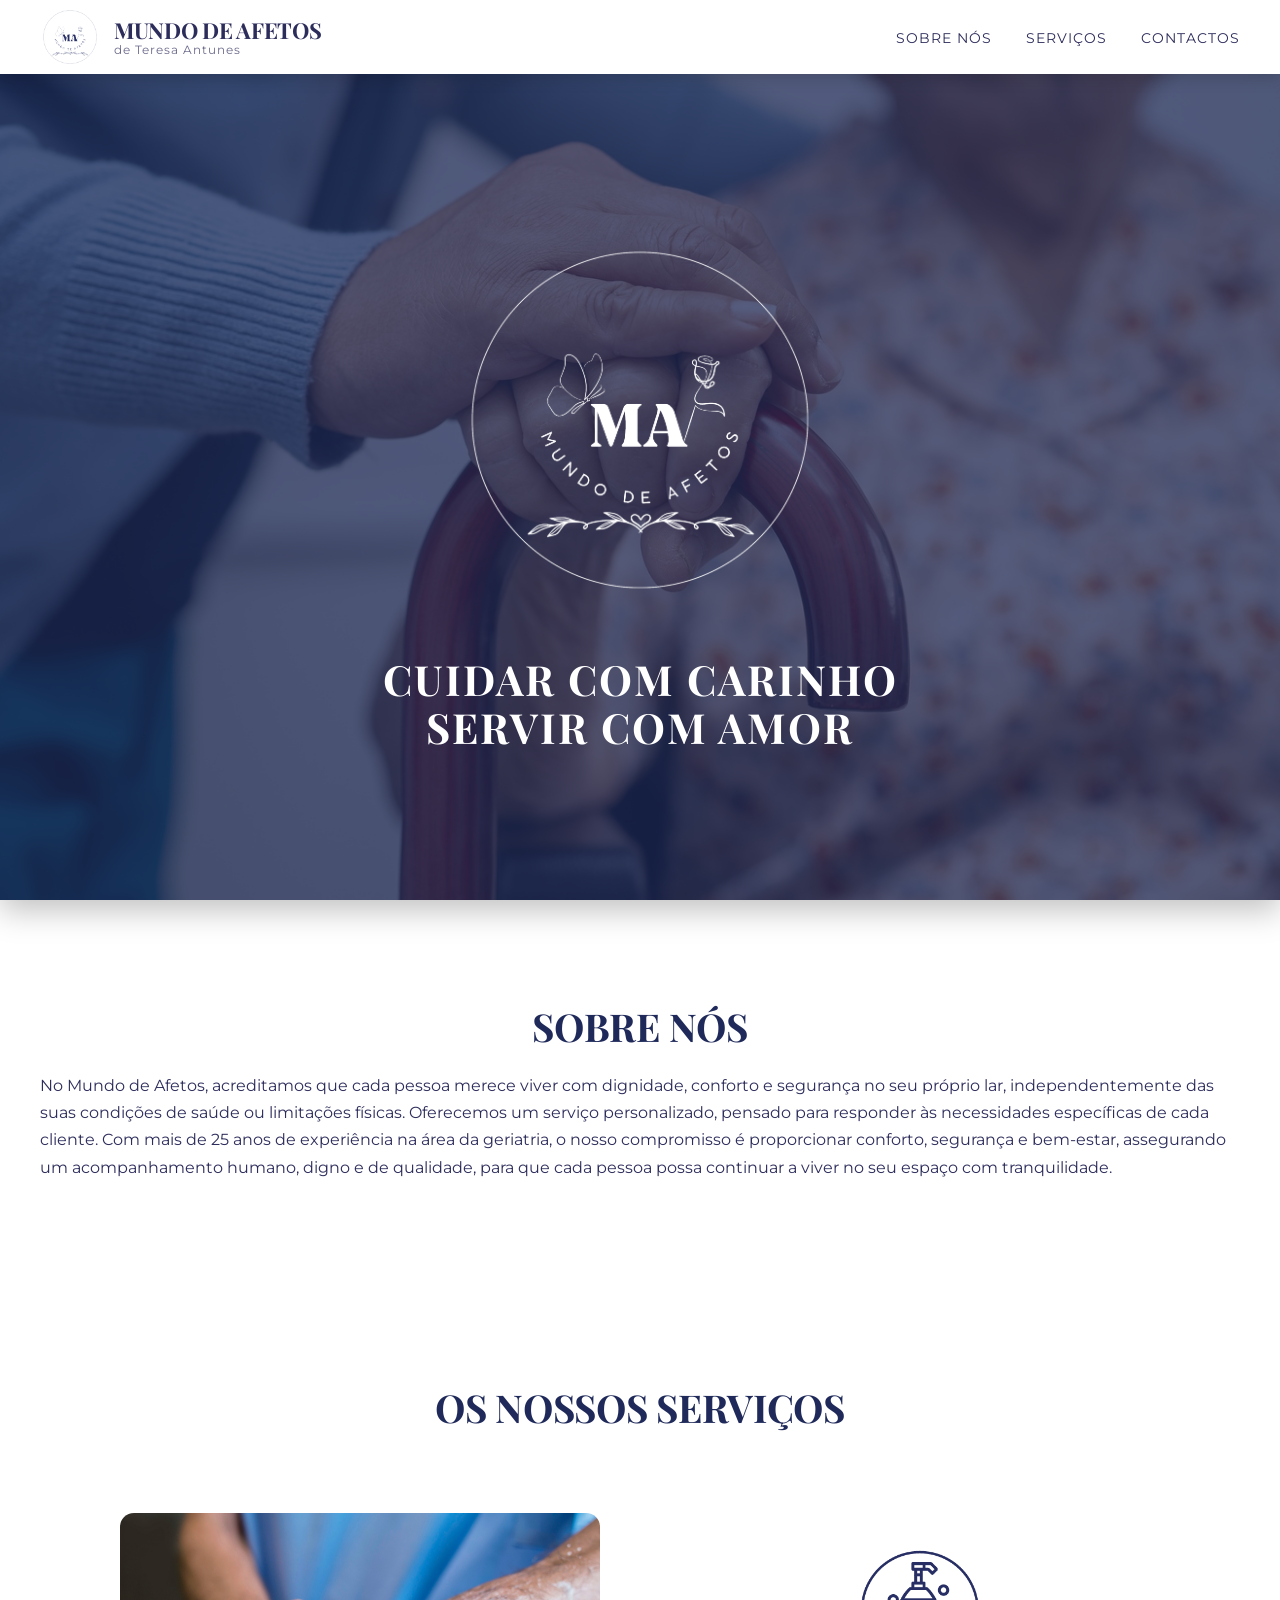
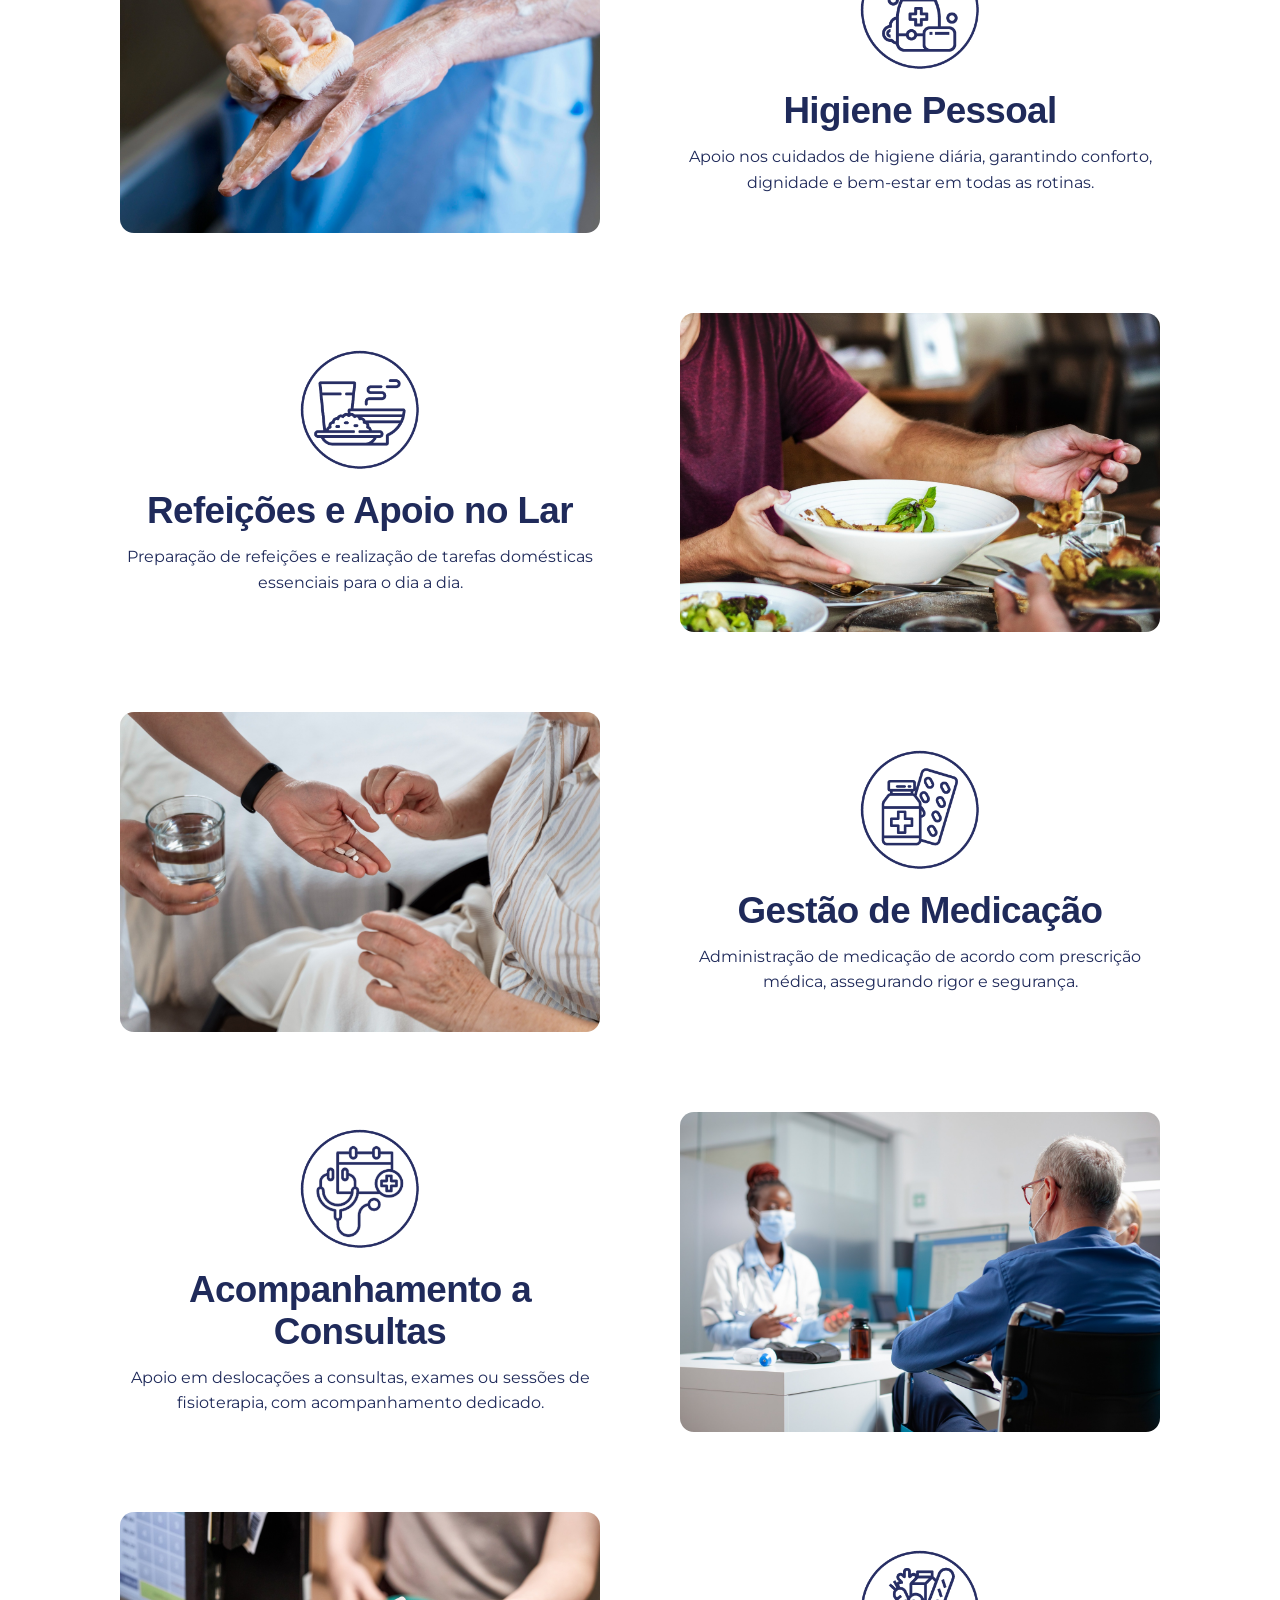
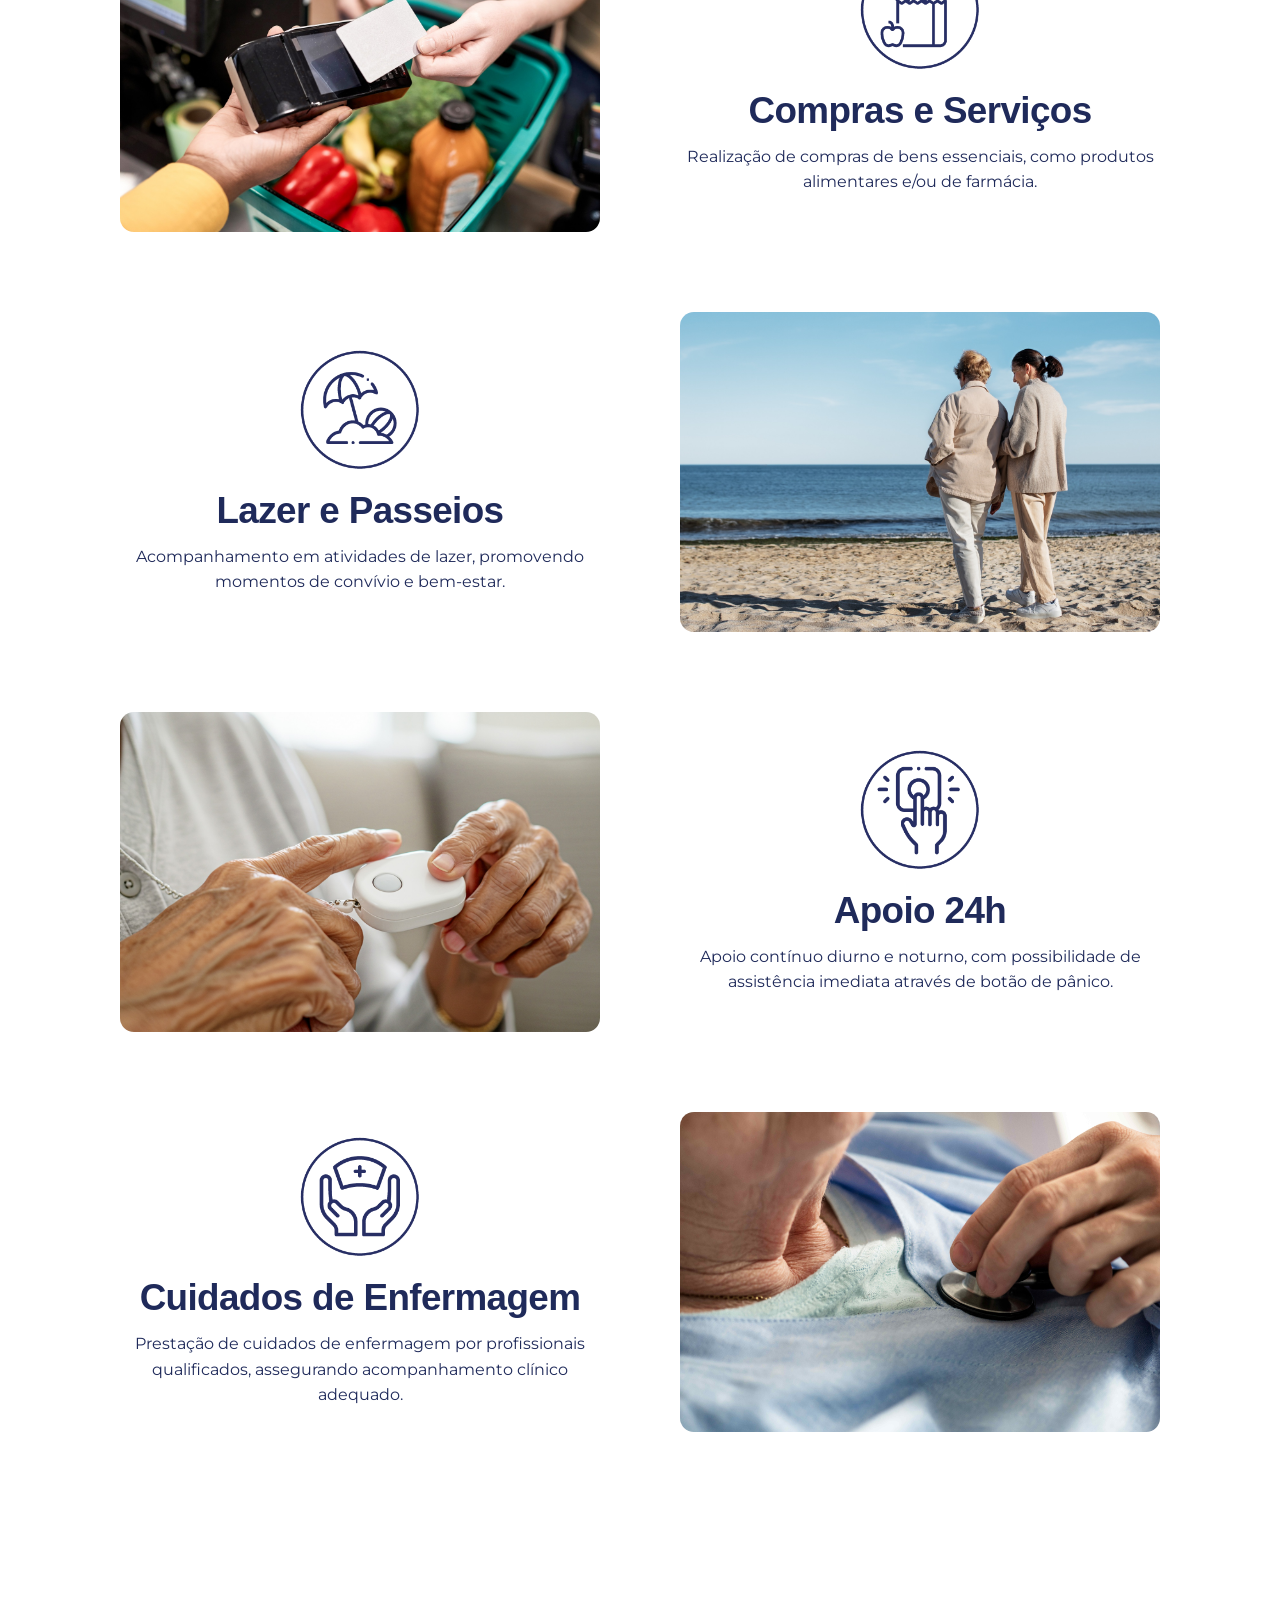
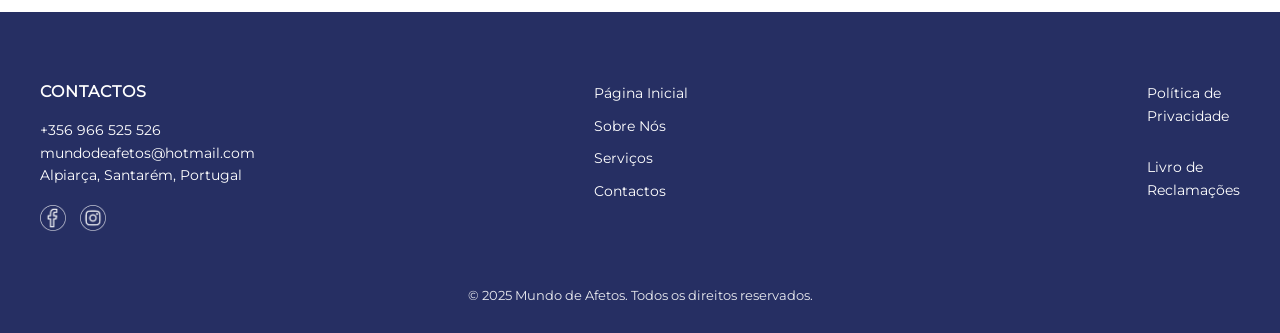
<file: index.html>
<!doctype html>
<html lang="pt">
  <head>
    <meta charset="UTF-8" />
    <meta name="viewport" content="width=device-width, initial-scale=1.0" />
    <title>Mundo de Afetos</title>
    <link rel="icon" href="assets/icons/favicon.png">
    <link rel="stylesheet" href="style.css" />
  </head>
  <body>
    <div id="top"></div>

    <!-- topbar -->
    <header class="topbar">
      <div class="container">
        <a href="#top" class="brand">
          <img src="assets/Logotipo.png" alt="Mundo de Afetos" class="brand-logo" />

          <div class="brand-text">
            <span class="brand-title">MUNDO DE AFETOS</span>
            <span class="brand-subtitle">de Teresa Antunes</span>
          </div>
        </a>

        <nav class="menu">
          <a href="#sobre">Sobre Nós</a>
          <a href="#servicos">Serviços</a>
          <a href="#contactos">Contactos</a>
        </nav>

        <div class="hamburger" onclick="openMenu()">
          ☰
        </div>
      </div>
    </header>

    <!-- hero -->
    <section class="hero">
      <div class="overlay"></div>

      <div class="hero-content">
        <img src="assets/Logotipo Alternativo.png" alt="Mundo de Afetos" class="hero-logo" />
        <h1>
          CUIDAR COM CARINHO<br />
          SERVIR COM AMOR
        </h1>
      </div>
    </section>

    <!-- about -->
    <section id="sobre" class="about">
      <div class="about-container">
        <div class="about-text">
          <h2>SOBRE NÓS</h2>
          <p>
            No Mundo de Afetos, acreditamos que cada pessoa merece viver com dignidade, conforto e segurança no seu
            próprio lar, independentemente das suas condições de saúde ou limitações físicas. Oferecemos um serviço
            personalizado, pensado para responder às necessidades específicas de cada cliente. Com mais de 25 anos de
            experiência na área da geriatria, o nosso compromisso é proporcionar conforto, segurança e bem-estar,
            assegurando um acompanhamento humano, digno e de qualidade, para que cada pessoa possa continuar a viver no
            seu espaço com tranquilidade.
          </p>
        </div>
      </div>
    </section>

    <section id="servicos" class="services-section">
      <h2 class="section-title">OS NOSSOS SERVIÇOS</h2>

      <div class="services-grid">
        <!-- serv1 -->
        <div class="service-item">
          <div class="service-image">
            <img src="assets/images/higiene.jpg" alt="Serviço 1" />
          </div>

          <div class="service-content">
            <img src="assets/icons/icon_HIGIENE.png" alt="" class="service-icon" />
            <h3>Higiene Pessoal</h3>
            <p>Apoio nos cuidados de higiene diária, garantindo conforto, dignidade e bem-estar em todas as rotinas.</p>
          </div>
        </div>

        <!-- serv2 (invertido) -->
        <div class="service-item reverse">
          <div class="service-image">
            <img src="assets/images/comida.jpg" alt="Serviço 2" />
          </div>

          <div class="service-content">
            <img src="assets/icons/icon_REFEICOES.png" alt="" class="service-icon" />
            <h3>Refeições e Apoio no Lar</h3>
            <p>Preparação de refeições e realização de tarefas domésticas essenciais para o dia a dia.</p>
          </div>
        </div>

        <!-- serv3 -->
        <div class="service-item">
          <div class="service-image">
            <img src="assets/images/medicacao.jpg" alt="Serviço 3" />
          </div>

          <div class="service-content">
            <img src="assets/icons/icon_MEDICACAO.png" alt="" class="service-icon" />
            <h3>Gestão de Medicação</h3>
            <p>Administração de medicação de acordo com prescrição médica, assegurando rigor e segurança.</p>
          </div>
        </div>

        <!-- serv4 (invertido) -->
        <div class="service-item reverse">
          <div class="service-image">
            <img src="assets/images/consulta.jpg" alt="Serviço 2" />
          </div>

          <div class="service-content">
            <img src="assets/icons/icon_CONSULTAS.png" alt="" class="service-icon" />
            <h3>Acompanhamento a Consultas</h3>
            <p>Apoio em deslocações a consultas, exames ou sessões de fisioterapia, com acompanhamento dedicado.</p>
          </div>
        </div>

        <!-- serv5 -->
        <div class="service-item">
          <div class="service-image">
            <img src="assets/images/compras.jpg" alt="Serviço 1" />
          </div>

          <div class="service-content">
            <img src="assets/icons/icon_COMPRAS.png" alt="" class="service-icon" />
            <h3>Compras e Serviços</h3>
            <p>Realização de compras de bens essenciais, como produtos alimentares e/ou de farmácia.</p>
          </div>
        </div>

        <!-- serv6 (invertido) -->
        <div class="service-item reverse">
          <div class="service-image">
            <img src="assets/images/praia.jpg" alt="Serviço 2" />
          </div>

          <div class="service-content">
            <img src="assets/icons/icon_LAZER.png" alt="" class="service-icon" />
            <h3>Lazer e Passeios</h3>
            <p>Acompanhamento em atividades de lazer, promovendo momentos de convívio e bem-estar.</p>
          </div>
        </div>

        <!-- serv7 -->
        <div class="service-item">
          <div class="service-image">
            <img src="assets/images/botao_panico.jpg" alt="Serviço 3" />
          </div>

          <div class="service-content">
            <img src="assets/icons/icon_24H.png" alt="" class="service-icon" />
            <h3>Apoio 24h</h3>
            <p>Apoio contínuo diurno e noturno, com possibilidade de assistência imediata através de botão de pânico.</p>
          </div>
        </div>

        <!-- serv8 (invertido) -->
        <div class="service-item reverse">
          <div class="service-image">
            <img src="assets/images/enfermagem.jpg" alt="Serviço 2" />
          </div>

          <div class="service-content">
            <img src="assets/icons/icon_ENFERMAGEM.png" alt="" class="service-icon" />
            <h3>Cuidados de Enfermagem</h3>
            <p>
              Prestação de cuidados de enfermagem por profissionais qualificados, assegurando acompanhamento clínico
              adequado.
            </p>
          </div>
        </div>
      </div>
    </section>
    

    <!-- footer -->
    <footer id="contactos" class="site-footer">
      <div class="footer-container">
        <!-- contactos -->
        <div class="footer-col">
          <h4>CONTACTOS</h4>
          <p>
            +356 966 525 526<br />
            mundodeafetos@hotmail.com<br />
            Alpiarça, Santarém, Portugal
          </p>

          <div class="footer-socials">
            <a href="#" aria-label="Facebook">
              <img src="assets/icons/icon_FACEBOOK.png" alt="Facebook" />
            </a>
            <a href="#" aria-label="Instagram">
              <img src="assets/icons/icon_INSTAGRAM.png" alt="Instagram" />
            </a>
          </div>
        </div>

        <!-- nav -->
        <div class="footer-col">
          <ul>
            <li><a href="#top">Página Inicial</a></li>
            <li><a href="#sobre">Sobre Nós</a></li>
            <li><a href="#servicos">Serviços</a></li>
            <li><a href="#contactos">Contactos</a></li>
          </ul>
        </div>

        <!-- legal -->
        <div class="footer-col">
          <ul class="footer-legal">
            <li><a href="politica-privacidade.html">Política de Privacidade</a></li>
            <li>
              <br />
              <a href="https://www.livroreclamacoes.pt/Inicio/" target="_blank" rel="noopener">
                Livro de Reclamações
              </a>
            </li>
          </ul>
        </div>
      </div>

      <!-- info -->
      <div class="footer-bottom">
        <p>© 2025 Mundo de Afetos. Todos os direitos reservados.<br /></p>
      </div>
    </footer>
    
    <div id="sideMenu" class="side-menu">
      <div class="close-btn" onclick="closeMenu()">✕</div>

      <a href="#sobre" onclick="closeMenu()">Sobre Nós</a>
      <a href="#servicos" onclick="closeMenu()">Serviços</a>
      <a href="#contactos" onclick="closeMenu()">Contactos</a>
    </div>
    
    <script>
      function openMenu() {
        document.getElementById("sideMenu").style.right = "0";
      }

      function closeMenu() {
        document.getElementById("sideMenu").style.right = "-300px";
      }
    </script>
  </body>
</html>
</file>
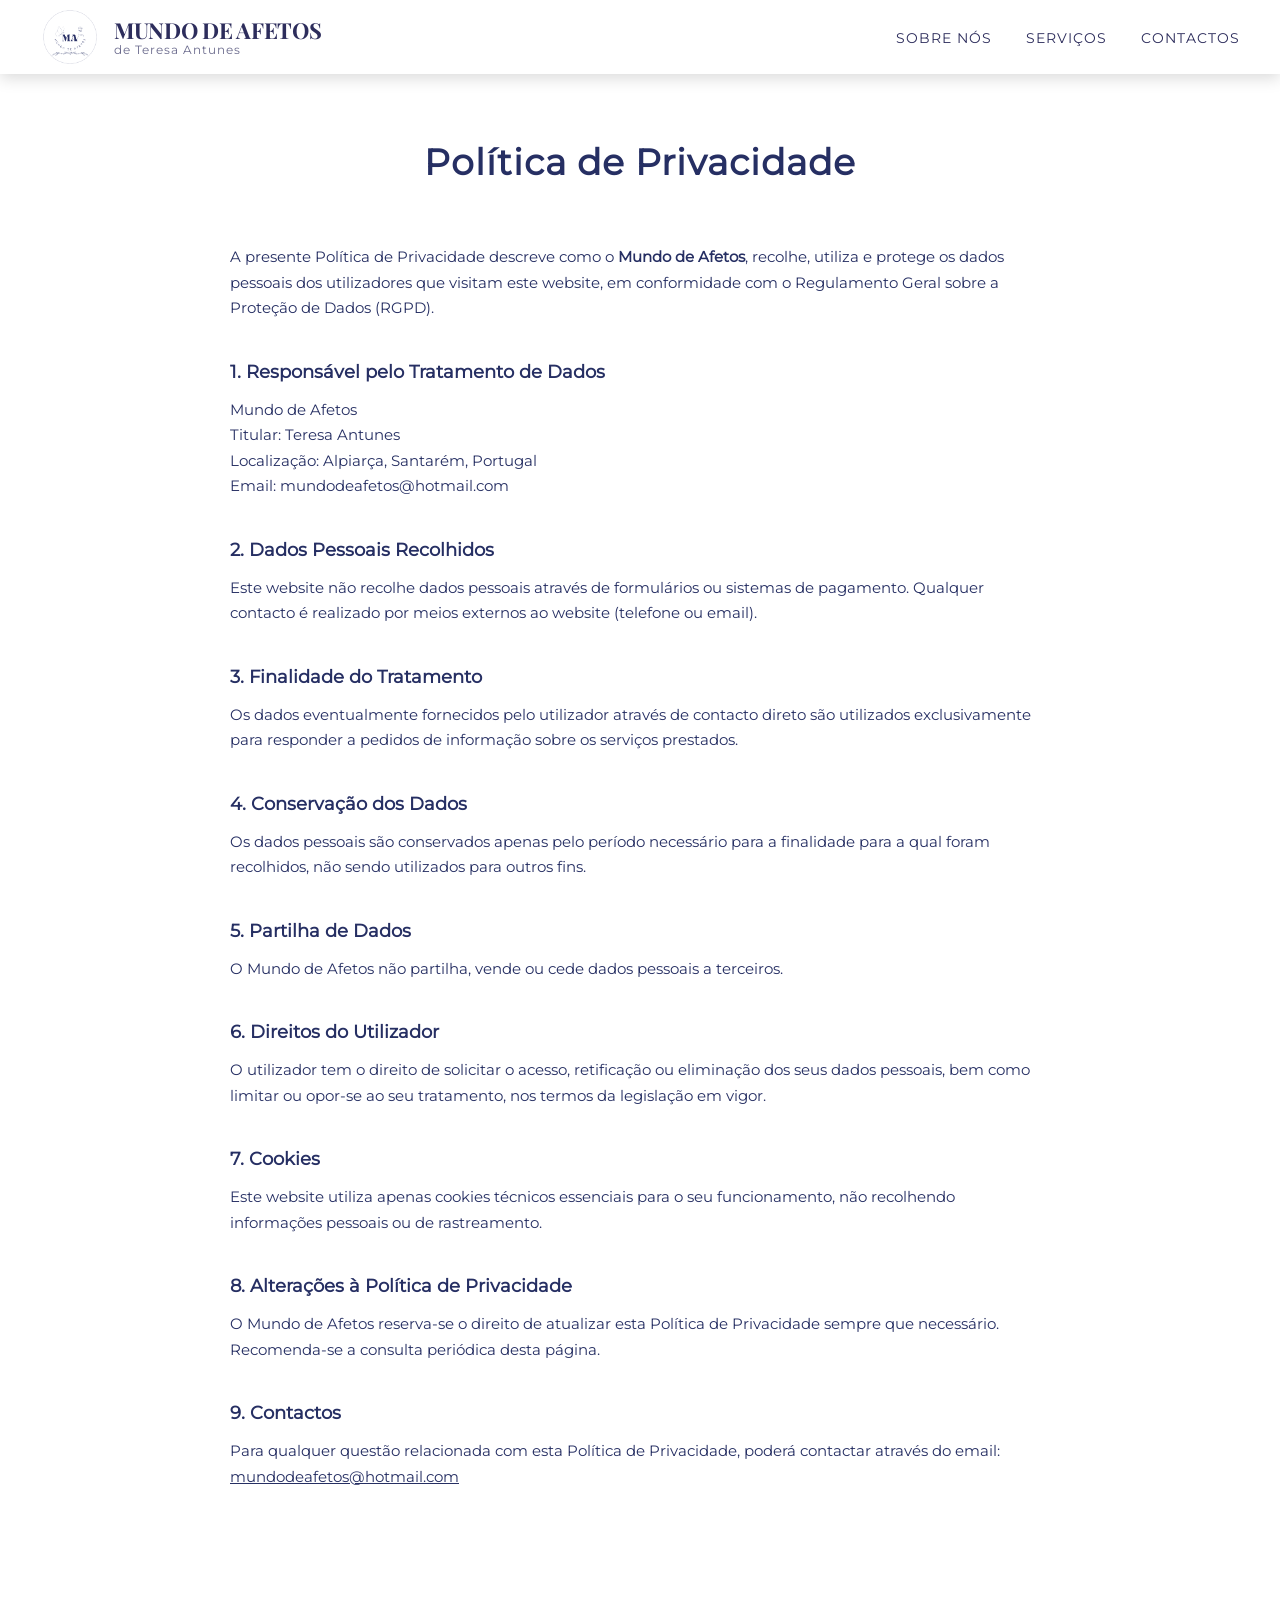
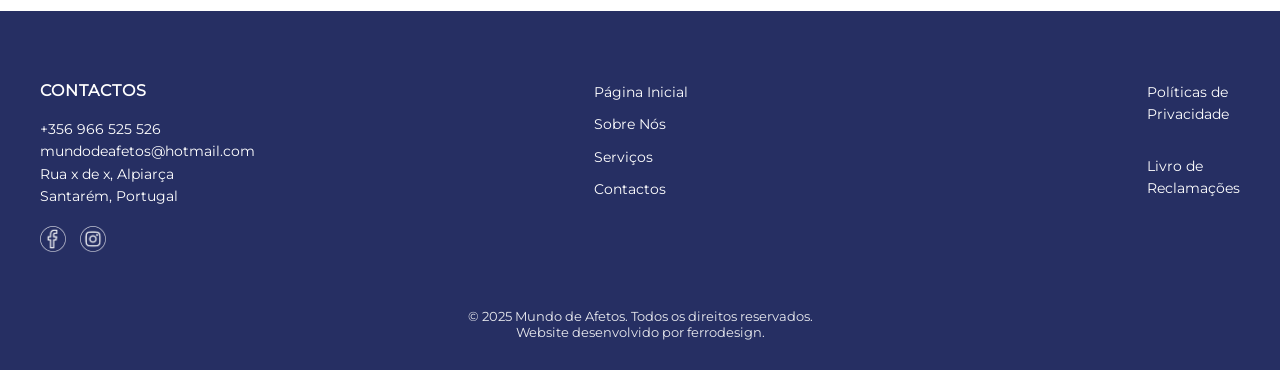
<file: politica-privacidade.html>
<!doctype html>
<html lang="pt">
  <head>
    <meta charset="UTF-8" />
    <meta name="viewport" content="width=device-width, initial-scale=1.0" />
    <title>Mundo de Afetos</title>
    <link rel="icon" href="assets/icons/favicon.png">
    <link rel="stylesheet" href="style.css" />
  </head>
  <body>
    <div id="top"></div>

    <!-- topbar -->
    <header class="topbar">
      <div class="container">
        <a href="index.html#top" class="brand">
          <img src="assets/Logotipo.png" alt="Mundo de Afetos" class="brand-logo" />

          <div class="brand-text">
            <span class="brand-title">MUNDO DE AFETOS</span>
            <span class="brand-subtitle">de Teresa Antunes</span>
          </div>
        </a>

        <nav class="menu">
          <a href="index.html#sobre">Sobre Nós</a>
          <a href="index.html#servicos">Serviços</a>
          <a href="#contactos">Contactos</a>
        </nav>

        <div class="hamburger" onclick="openMenu()">
          ☰
        </div>
      </div>
    </header>

    <main class="legal-page">
      <section class="legal-hero">
        <h1>Política de Privacidade</h1>
      </section>

      <section class="legal-content">
        <p>
          A presente Política de Privacidade descreve como o <strong>Mundo de Afetos</strong>, recolhe, utiliza e
          protege os dados pessoais dos utilizadores que visitam este website, em conformidade com o Regulamento Geral
          sobre a Proteção de Dados (RGPD).
        </p>

        <h2>1. Responsável pelo Tratamento de Dados</h2>
        <p>
          Mundo de Afetos<br />
          Titular: Teresa Antunes<br />
          Localização: Alpiarça, Santarém, Portugal<br />
          Email: mundodeafetos@hotmail.com
        </p>

        <h2>2. Dados Pessoais Recolhidos</h2>
        <p>
          Este website não recolhe dados pessoais através de formulários ou sistemas de pagamento. Qualquer contacto é
          realizado por meios externos ao website (telefone ou email).
        </p>

        <h2>3. Finalidade do Tratamento</h2>
        <p>
          Os dados eventualmente fornecidos pelo utilizador através de contacto direto são utilizados exclusivamente
          para responder a pedidos de informação sobre os serviços prestados.
        </p>

        <h2>4. Conservação dos Dados</h2>
        <p>
          Os dados pessoais são conservados apenas pelo período necessário para a finalidade para a qual foram
          recolhidos, não sendo utilizados para outros fins.
        </p>

        <h2>5. Partilha de Dados</h2>
        <p>O Mundo de Afetos não partilha, vende ou cede dados pessoais a terceiros.</p>

        <h2>6. Direitos do Utilizador</h2>
        <p>
          O utilizador tem o direito de solicitar o acesso, retificação ou eliminação dos seus dados pessoais, bem como
          limitar ou opor-se ao seu tratamento, nos termos da legislação em vigor.
        </p>

        <h2>7. Cookies</h2>
        <p>
          Este website utiliza apenas cookies técnicos essenciais para o seu funcionamento, não recolhendo informações
          pessoais ou de rastreamento.
        </p>

        <h2>8. Alterações à Política de Privacidade</h2>
        <p>
          O Mundo de Afetos reserva-se o direito de atualizar esta Política de Privacidade sempre que necessário.
          Recomenda-se a consulta periódica desta página.
        </p>

        <h2>9. Contactos</h2>
        <p>
          Para qualquer questão relacionada com esta Política de Privacidade, poderá contactar através do email:
          <a href="mailto:mundodeafetos@hotmail.com">mundodeafetos@hotmail.com</a>
        </p>
      </section>
    </main>

    <footer id="contactos" class="site-footer">
      <div class="footer-container">
        <!-- contactos -->
        <div class="footer-col">
          <h4>CONTACTOS</h4>
          <p>
            +356 966 525 526<br />
            mundodeafetos@hotmail.com<br />
            Rua x de x, Alpiarça<br />
            Santarém, Portugal
          </p>

          <div class="footer-socials">
            <a href="#" aria-label="Facebook">
              <img src="assets/icons/icon_FACEBOOK.png" alt="Facebook" />
            </a>
            <a href="#" aria-label="Instagram">
              <img src="assets/icons/icon_INSTAGRAM.png" alt="Instagram" />
            </a>
          </div>
        </div>

        <!-- nav -->
        <div class="footer-col">
          <ul>
            <li><a href="index.html#top">Página Inicial</a></li>
            <li><a href="index.html#sobre">Sobre Nós</a></li>
            <li><a href="index.html#servicos">Serviços</a></li>
            <li><a href="#contactos">Contactos</a></li>
          </ul>
        </div>

        <!-- legal -->
        <div class="footer-col">
          <ul class="footer-legal">
            <li><a href="politica-privacidade.html">Políticas de Privacidade</a></li>
            <li>
              <br />
              <a href="https://www.livroreclamacoes.pt/Inicio/" target="_blank" rel="noopener">
                Livro de Reclamações
              </a>
            </li>
          </ul>
        </div>
      </div>

      <!-- info -->
      <div class="footer-bottom">
        <p>
          © 2025 Mundo de Afetos. Todos os direitos reservados.<br />
          Website desenvolvido por ferrodesign.
        </p>
      </div>
    </footer>

    <div id="sideMenu" class="side-menu">
      <div class="close-btn" onclick="closeMenu()">✕</div>

      <a href="index.html#sobre" onclick="closeMenu()">Sobre Nós</a>
      <a href="index.html#servicos" onclick="closeMenu()">Serviços</a>
      <a href="#contactos" onclick="closeMenu()">Contactos</a>
    </div>

    <script>
      function openMenu() {
        document.getElementById("sideMenu").style.right = "0";
      }

      function closeMenu() {
        document.getElementById("sideMenu").style.right = "-300px";
      }
    </script>
  </body>
</html>
</file>
<file: style.css>
html {
  scroll-behavior: smooth;
}

/* =========================
   fonts
========================= */
@font-face {
  font-family: "PlayfairDisplay";
  src: url("assets/fonts/PlayfairDisplay-Bold.ttf") format("opentype");
  font-weight: normal;
  font-style: normal;
}

@font-face {
  font-family: "Montserrat";
  src: url("assets/fonts/Montserrat-Regular.ttf") format("opentype");
  font-weight: normal;
  font-style: normal;
}

/* =========================
   basic reset
========================= */
* {
  margin: 0;
  padding: 0;
  box-sizing: border-box;
}

body {
  font-family: "Montserrat", sans-serif;
  color: #ffffff;
}

/* =========================
   topbar
========================= */
.topbar {
  position: fixed;
  top: 0;
  width: 100%;
  background: #ffffff;
  box-shadow: 0 4px 15px rgba(0, 0, 0, 0.15);
  z-index: 1000;
}

.topbar .container {
  max-width: 1600px;
  margin: auto;
  padding: 7px 40px;
  display: flex;
  align-items: center;
  justify-content: space-between;
}

.menu a {
  margin-left: 30px;
  text-decoration: none;
  color: #2d2d5c;
  font-size: 14px;
  letter-spacing: 1px;
  text-transform: uppercase;
}

.menu a:hover {
  opacity: 0.7;
}

.brand {
  display: flex;
  align-items: center;
  gap: 14px;
  text-decoration: none;
  color: inherit;
}

.brand:hover {
  opacity: 0.9;
}

.brand-logo {
  width: 60px;
  height: auto;
}

.brand-text {
  display: flex;
  flex-direction: column;
  line-height: 1.1;
}

.brand-title {
  font-family: "PlayfairDisplay", serif;
  font-size: 22px;
  color: #2d2d5c;
  letter-spacing: -0.3px;
  text-transform: uppercase;
  white-space: nowrap;
}

.brand-subtitle {
  font-family: "Montserrat", sans-serif;
  font-size: 12px;
  color: #6b6b8d;
  letter-spacing: 1px;
}

/* =========================
  hero
========================= */

.hero {
  position: relative;
  min-height: 100vh;
  background: url("assets/images/hero.jpg") center / cover no-repeat;
  display: flex;
  align-items: center;
  justify-content: center;
  text-align: center;
  padding-top: 80px;
  box-shadow: 0 10px 30px rgba(0, 0, 0, 0.25);
}

.overlay {
  position: absolute;
  inset: 0;
  background: rgba(28, 42, 88, 0.75);
}

.hero-content {
  position: relative;
  z-index: 1;
  display: flex;
  flex-direction: column;
  align-items: center;
  justify-content: center;

  text-align: center;
}

.hero-logo {
  width: clamp(380px, 18vw, 420px);
  margin-bottom: 20px;
}

.hero h1 {
  font-family: "PlayfairDisplay", serif;
  font-size: clamp(2.6rem, 3.2vw, 5rem);
  line-height: 1.15;
  letter-spacing: 2px;
  margin-top: 25px;
}

/* =========================
  about
========================= */

.about {
  background: #ffffff;
  padding: 100px 30px;
}

.about-container {
  max-width: 1200px;
  margin: auto;
  display: grid;
  gap: 60px;
  align-items: center;
}

.about h2 {
  text-align: center;
  margin-bottom: 20px;
  font-family: "PlayfairDisplay", serif;
  color: #1f2a5a;
  font-size: 2.4rem;
  letter-spacing: -0.3px;
}

.about p {
  font-family: "Montserrat", sans-serif;
  color: #2d2d5c;
  line-height: 1.7;
  font-size: 16px;
}

/* =========================
  services
========================= */

.services-section {
  max-width: 1200px;
  margin: 0 auto;
  padding: 100px 20px;
}

.section-title {
  text-align: center;
  margin-bottom: 80px;
  font-family: "PlayfairDisplay", serif;
  color: #1f2a5a;
  font-size: 2.4rem;
  letter-spacing: -0.3px;
}

/* serviço individual */
.service-item {
  display: flex;
  align-items: center;
  justify-content: center;
  gap: 60px;
  margin-bottom: 80px;
}

/* alternar lados */
.service-item.reverse {
  flex-direction: row-reverse;
}

.service-image {
  display: flex;
  justify-content: center;
}

/* imagem */
.service-image img {
  width: 100%;
  max-width: 480px;
  height: auto;
  border-radius: 14px;
  object-fit: cover;
}

/* conteúdo */
.service-content {
  max-width: 500px;
  color: #1f2a5a;

  /* ISTO É A CHAVE */
  display: flex;
  flex-direction: column;
  align-items: center;
}

/* icon */
.service-icon {
  width: 120px;
  height: auto;
  display: block;

/* centra em relação ao texto */
  margin: 0 auto 20px auto;
}

/* titulo */
.service-content h3 {
  font-family: "Montserrat-Bold", sans-serif;
  font-size: 2.3rem;
  color: #1f2a5a;
  margin-bottom: 12px;
  letter-spacing: -0.6px;
  text-align: center;
}

/* texto */
.service-content p {
  font-family: "Montserrat", sans-serif;
  font-size: 16px;
  line-height: 1.6;
  color: #1f2a5a;
  text-align: center;
}

.service-image,
.service-content {
  flex: 1;
  max-width: 500px;
}

/* =========================
   footer
========================= */

.site-footer {
  background-color: #262f63;
  color: #ffffff;
  padding: 70px 40px 30px;
  font-family: "Montserrat", sans-serif;
}

.footer-container {
  max-width: 1200px;
  margin: 0 auto;
  display: grid;
  grid-template-columns: 1fr 1fr 0fr;
  gap: 60px;
  align-items: flex-start;
  justify-content: center;
}

.footer-col h4 {
  font-family: "Montserrat", sans-serif;
  font-weight: 700;
  letter-spacing: 1px;
  margin-bottom: 18px;
}

.footer-col p,
.footer-col a {
  font-size: 14px;
  line-height: 1.6;
  color: #ffffff;
  text-decoration: none;
}

.footer-col ul {
  list-style: none;
  padding: 0;
  margin: 0;
}

.footer-col ul li {
  margin-bottom: 10px;
}

.footer-col a:hover {
  opacity: 0.8;
}

/* logos */
.ss-text {
  font-size: 12px;
  letter-spacing: 1px;
  margin-top: 8px;
}

/* social icons */
.footer-socials {
  display: flex;
  gap: 14px;
  margin-top: 18px;
}

.footer-socials img {
  width: 26px;
  height: auto;
}

/* legal */
.footer-legal li {
  margin-bottom: 14px;
}

/* info */
.footer-bottom {
  text-align: center;
  margin-top: 50px;
  font-size: 13px;
  opacity: 0.9;
}

/* POLITICA DE PRIVACIDADE */
.legal-page {
  font-family: "Montserrat", sans-serif;
  color: #262f63;
}

/* hero simples da página */
.legal-hero {
  padding: 140px 40px 60px;
  text-align: center;
}

.legal-hero h1 {
  font-size: 36px;
  font-weight: 700;
  letter-spacing: 1px;
}

/* Conteúdo */
.legal-content {
  max-width: 900px;
  margin: 0 auto;
  padding: 0 40px 100px;
}

.legal-content p {
  font-size: 15px;
  line-height: 1.7;
  margin-bottom: 22px;
}

.legal-content h2 {
  font-size: 18px;
  font-weight: 700;
  margin: 40px 0 14px;
}

.legal-content a {
  color: #262f63;
  text-decoration: underline;
}

.legal-content a:hover {
  opacity: 0.8;
}

.hamburger {
  display: none;
  font-size: 28px;
  cursor: pointer;
  color: #2d2d5c;
}

.side-menu {
  position: fixed;
  top: 0;
  right: -300px; /* hidden */
  width: 250px;
  height: 100%;
  background: #ffffff;
  box-shadow: -5px 0 15px rgba(0,0,0,0.2);
  padding: 60px 30px 30px;
  display: flex;
  flex-direction: column;
  gap: 20px;
  transition: right 0.3s ease;
  z-index: 2000;
  align-items: center;
  padding-top: 100px;
}

.side-menu a {
  text-decoration: none;
  color: #2d2d5c;
  font-size: 14px;
  letter-spacing: 1px;
  text-transform: uppercase;
  font-family: "Montserrat", sans-serif;
  text-align: center;
  width: 100%;
}

.close-btn {
  position: absolute;
  top: 15px;
  left: 20px;
  font-size: 28px;
  font-weight: bold;
  cursor: pointer;
  color: #2d2d5c;
}

/* =========================
   MOBILE
========================= */
@media (max-width: 768px) {
  .topbar .container {
    padding: 7px 20px;
  }

  .menu a {
    margin-left: 20px;
    font-size: 12px;
  }

  .hero h1 {
    font-size: 1.6rem;
    line-height: 1.2;
  }

  .hero-logo {
    width: 200px;
    max-width: 300px;
  }

  .about {
    padding: 60px 20px;
  }

  .about-container {
    grid-template-columns: 1fr;
    text-align: center;
  }
  
  .section-title {
    margin-bottom: 40px;
  }

  .services-section {
    padding: 80px 20px;
  }

  .service-item {
    flex-direction: column;
    gap: 30px;
    text-align: center;
    margin-bottom: 50px;
  }

  .service-image img {
    width: 100%;
    max-width: 480px;
  }

  .service-icon {
    width: 80px;
  }

  .service-content {
    max-width: 100%;
  }

  .footer-container {
    grid-template-columns: 1fr;
    text-align: center;
  }

  .hamburger {
    display: block;
  }

  .menu {
    display: none;
  }

  .service-item,
  .service-item.reverse {
    flex-direction: column !important;
  }

  .footer-socials {
    justify-content: center;
    align-items: center;
  }
}
</file>
